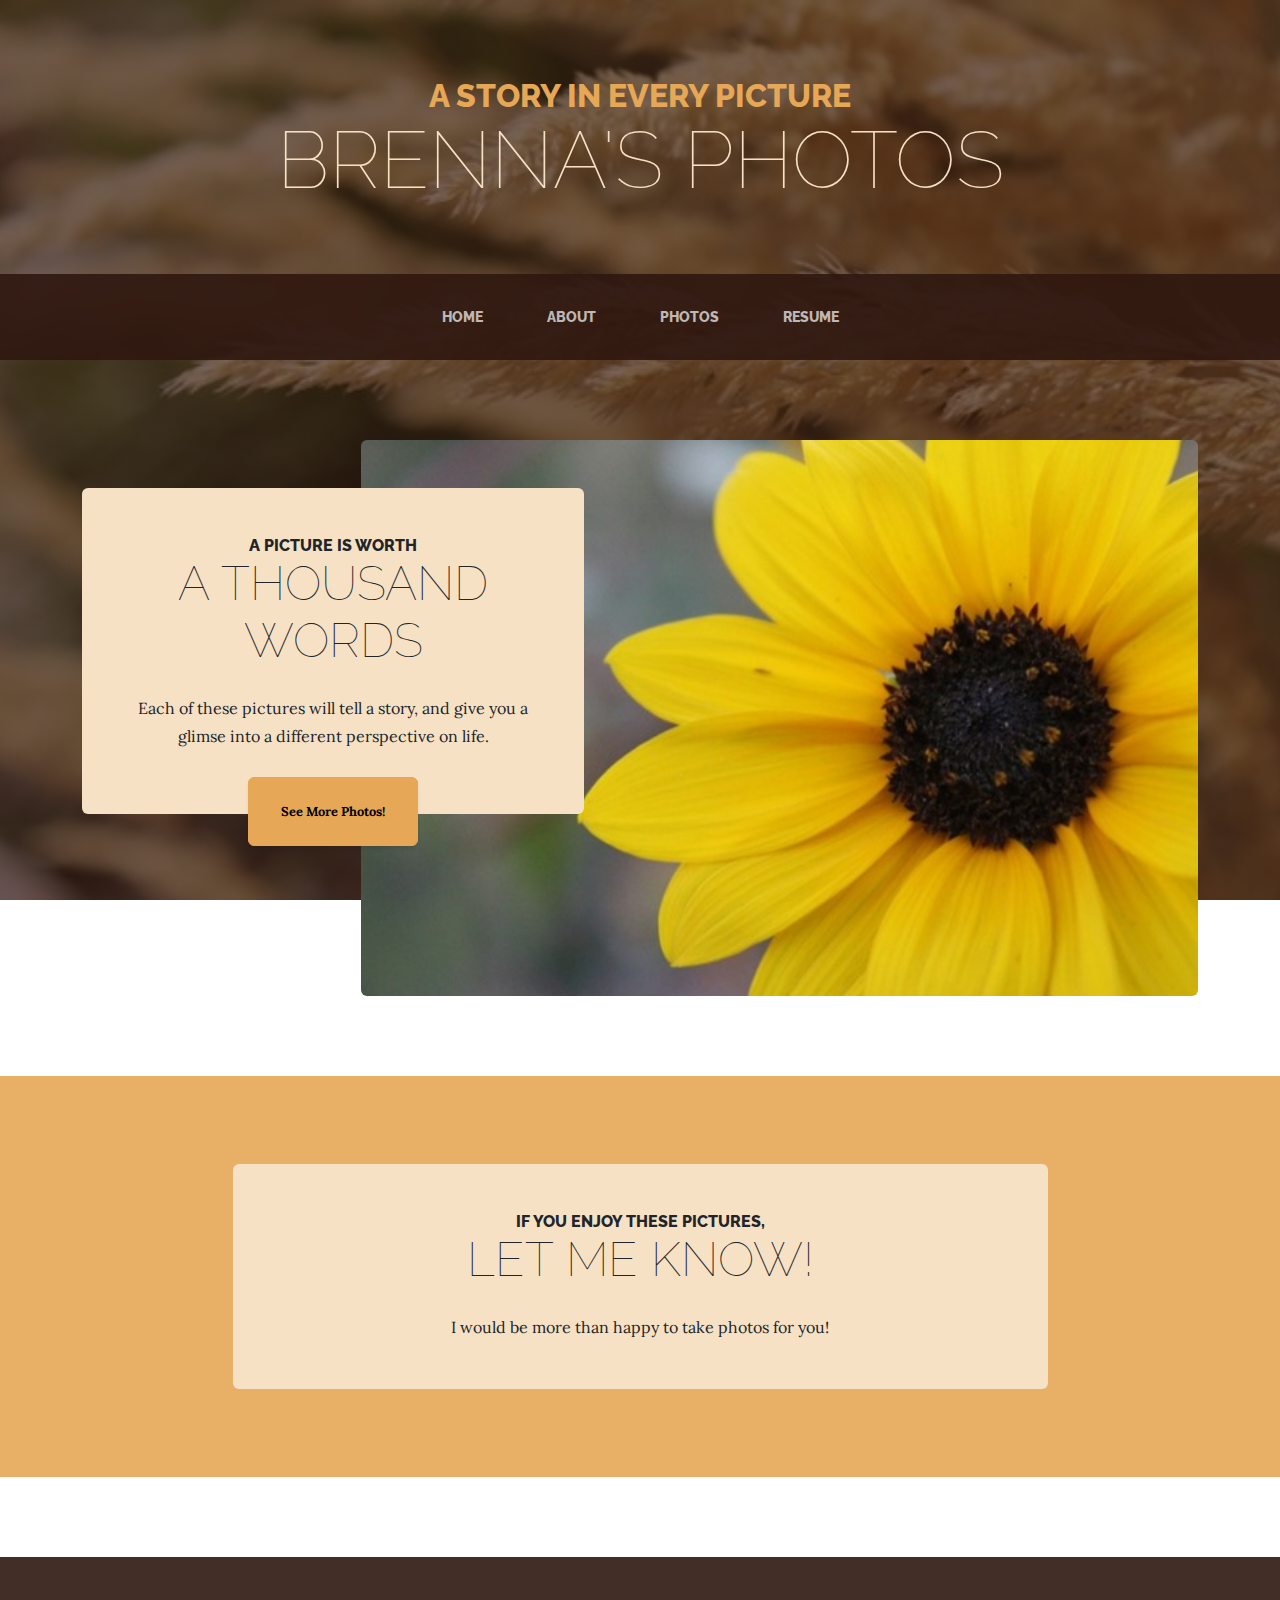
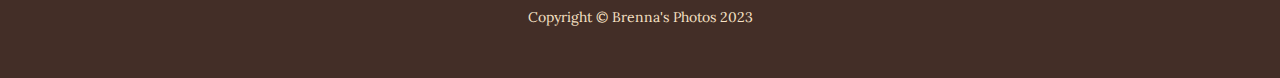
<file: index.html>
<!DOCTYPE html>
<html lang="en">
    <head>
        <meta charset="utf-8" />
        <meta name="viewport" content="width=device-width, initial-scale=1, shrink-to-fit=no" />
        <meta name="description" content="" />
        <meta name="author" content="" />
        <title>Brenna's Photos</title>
        <link rel="icon" type="image/x-icon" href="assets/favicon.ico" />
        <!-- Google fonts-->
        <link href="https://fonts.googleapis.com/css?family=Raleway:100,100i,200,200i,300,300i,400,400i,500,500i,600,600i,700,700i,800,800i,900,900i" rel="stylesheet" />
        <link href="https://fonts.googleapis.com/css?family=Lora:400,400i,700,700i" rel="stylesheet" />
        <!-- Core theme CSS (includes Bootstrap)-->
        <link href="css/styles.css" rel="stylesheet" />
    </head>
    <body>
        <header>
            <h1 class="site-heading text-center text-faded d-none d-lg-block">
                <span class="site-heading-upper text-primary mb-3">A Story in Every Picture</span>
                <span class="site-heading-lower">Brenna's Photos</span>
            </h1>
        </header>
        <!-- Navigation-->
        <nav class="navbar navbar-expand-lg navbar-dark py-lg-4" id="mainNav">
            <div class="container">
                <a class="navbar-brand text-uppercase fw-bold d-lg-none" href="index.html"></a>
                <button class="navbar-toggler" type="button" data-bs-toggle="collapse" data-bs-target="#navbarSupportedContent" aria-controls="navbarSupportedContent" aria-expanded="false" aria-label="Toggle navigation"><span class="navbar-toggler-icon"></span></button>
                <div class="collapse navbar-collapse" id="navbarSupportedContent">
                    <ul class="navbar-nav mx-auto">
                        <li class="nav-item px-lg-4"><a class="nav-link text-uppercase" href="index.html">Home</a></li>
                        <li class="nav-item px-lg-4"><a class="nav-link text-uppercase" href="about.html">About</a></li>
                        <li class="nav-item px-lg-4"><a class="nav-link text-uppercase" href="photos.html">Photos</a></li>
                        <li class="nav-item px-lg-4"><a class="nav-link text-uppercase" href="resume.html">Resume</a></li>
                    </ul>
                </div>
            </div>
        </nav>
        <section class="page-section clearfix">
            <div class="container">
                <div class="intro">
                    <img class="intro-img img-fluid mb-3 mb-lg-0 rounded" src="assets/img/intro.jpg" alt="Sunflower" />
                    <div class="intro-text left-0 text-center bg-faded p-5 rounded">
                        <h2 class="section-heading mb-4">
                            <span class="section-heading-upper">A Picture is Worth</span>
                            <span class="section-heading-lower">A Thousand Words</span>
                        </h2>
                        <p class="mb-3"> Each of these pictures will tell a story, and give you a glimse into a different perspective on life. </p>
                        <div class="intro-button mx-auto"><a class="btn btn-primary btn-xl" href="photos.html">See More Photos!</a></div>
                    </div>
                </div>
            </div>
        </section>
        <section class="page-section cta">
            <div class="container">
                <div class="row">
                    <div class="col-xl-9 mx-auto">
                        <div class="cta-inner bg-faded text-center rounded">
                            <h2 class="section-heading mb-4">
                                <span class="section-heading-upper">If you enjoy these pictures,</span>
                                <span class="section-heading-lower">Let Me Know!</span>
                            </h2>
                            <p class="mb-0">I would be more than happy to take photos for you!</p>
                        </div>
                    </div>
                </div>
            </div>
        </section>
        <footer class="footer text-faded text-center py-5">
            <div class="container"><p class="m-0 small">Copyright &copy; Brenna's Photos 2023</p></div>
        </footer>
        <!-- Bootstrap core JS-->
        <script src="https://cdn.jsdelivr.net/npm/bootstrap@5.2.3/dist/js/bootstrap.bundle.min.js"></script>
        <!-- Core theme JS-->
        <script src="js/scripts.js"></script>
    </body>
</html>
</file>
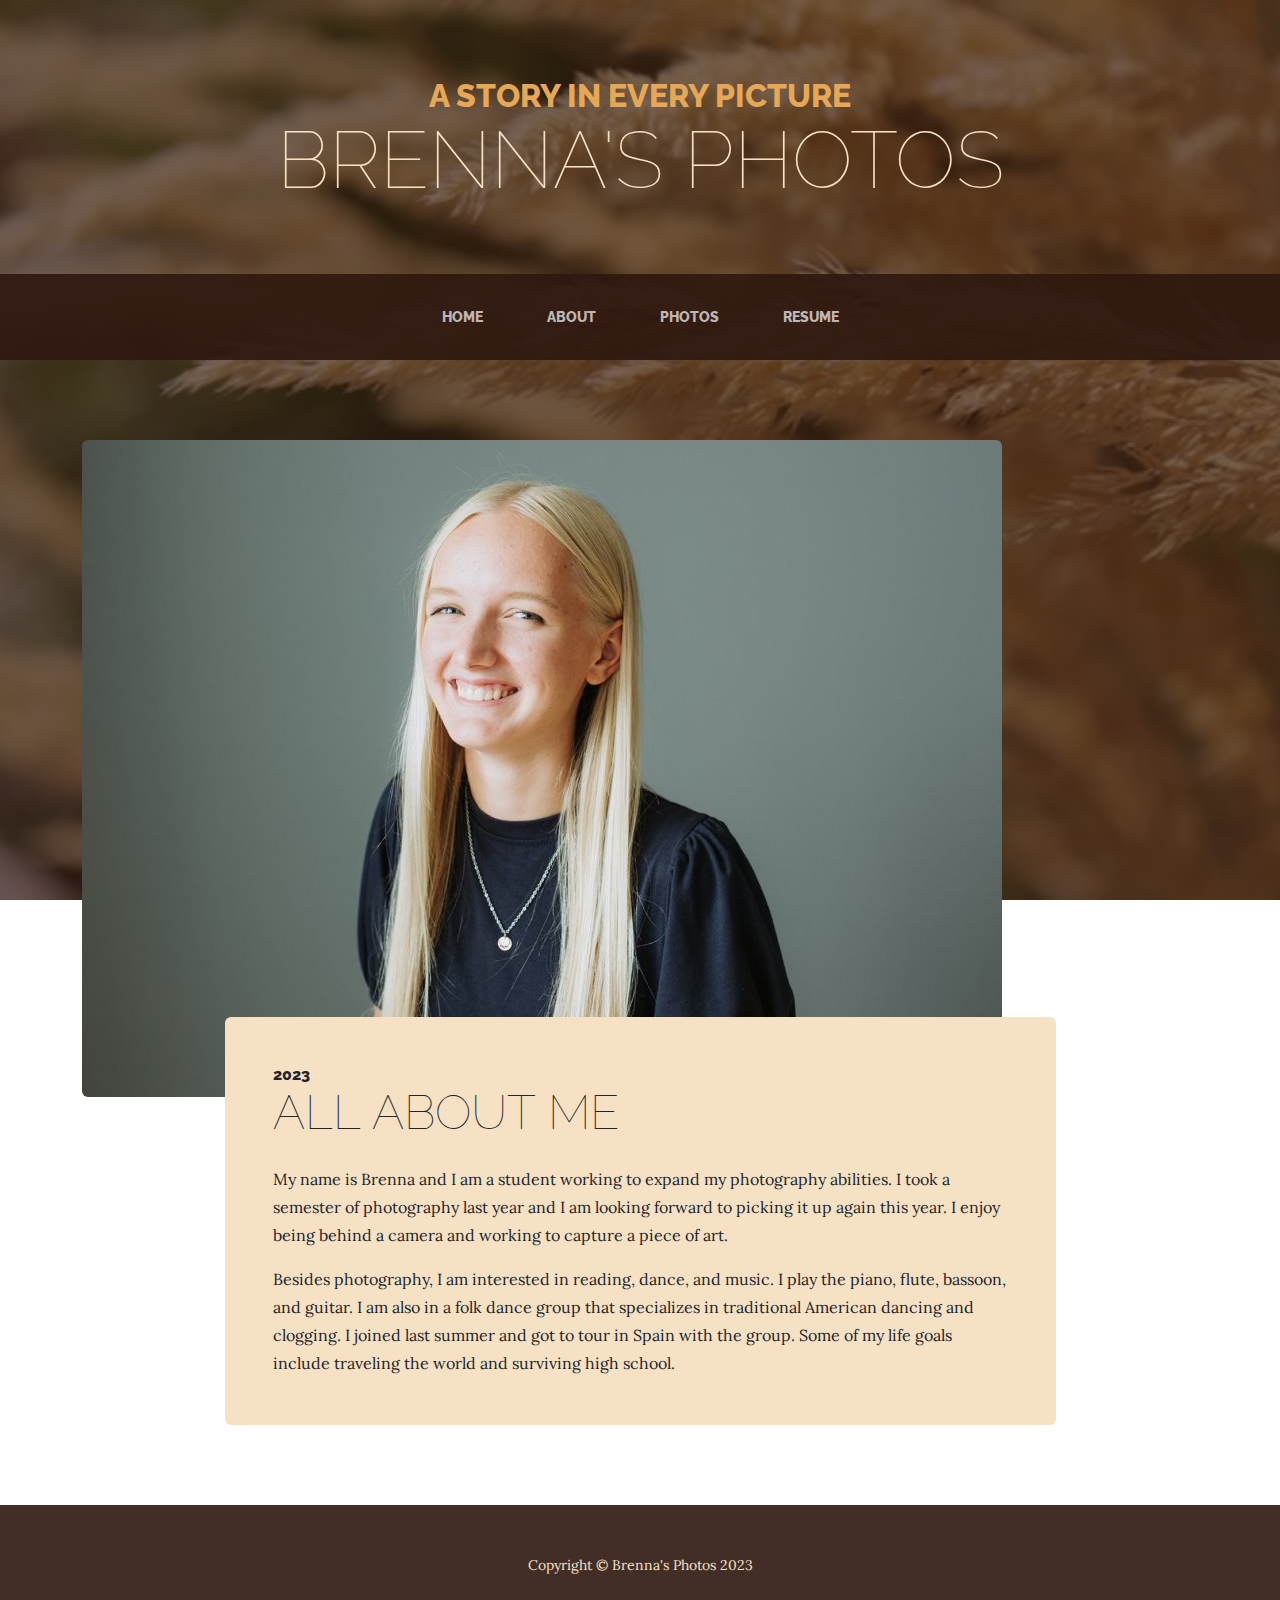
<file: about.html>
<!DOCTYPE html>
<html lang="en">
    <head>
        <meta charset="utf-8" />
        <meta name="viewport" content="width=device-width, initial-scale=1, shrink-to-fit=no" />
        <meta name="description" content="" />
        <meta name="author" content="" />
        <title>About</title>
        <link rel="icon" type="image/x-icon" href="assets/favicon.ico" />
        <!-- Google fonts-->
        <link href="https://fonts.googleapis.com/css?family=Raleway:100,100i,200,200i,300,300i,400,400i,500,500i,600,600i,700,700i,800,800i,900,900i" rel="stylesheet" />
        <link href="https://fonts.googleapis.com/css?family=Lora:400,400i,700,700i" rel="stylesheet" />
        <!-- Core theme CSS (includes Bootstrap)-->
        <link href="css/styles.css" rel="stylesheet" />
    </head>
    <body>
        <header>
            <h1 class="site-heading text-center text-faded d-none d-lg-block">
                <span class="site-heading-upper text-primary mb-3">A Story in Every Picture</span>
                <span class="site-heading-lower">Brenna's Photos</span>
            </h1>
        </header>
        <!-- Navigation-->
        <nav class="navbar navbar-expand-lg navbar-dark py-lg-4" id="mainNav">
            <div class="container">
                <a class="navbar-brand text-uppercase fw-bold d-lg-none" href="index.html"></a>
                <button class="navbar-toggler" type="button" data-bs-toggle="collapse" data-bs-target="#navbarSupportedContent" aria-controls="navbarSupportedContent" aria-expanded="false" aria-label="Toggle navigation"><span class="navbar-toggler-icon"></span></button>
                <div class="collapse navbar-collapse" id="navbarSupportedContent">
                    <ul class="navbar-nav mx-auto">
                        <li class="nav-item px-lg-4"><a class="nav-link text-uppercase" href="index.html">Home</a></li>
                        <li class="nav-item px-lg-4"><a class="nav-link text-uppercase" href="about.html">About</a></li>
                        <li class="nav-item px-lg-4"><a class="nav-link text-uppercase" href="photos.html">Photos</a></li>
                        <li class="nav-item px-lg-4"><a class="nav-link text-uppercase" href="resume.html">Resume</a></li>
                    </ul>
                </div>
            </div>
        </nav>
        <section class="page-section about-heading">
            <div class="container">
                <img class="img-fluid rounded about-heading-img mb-3 mb-lg-0" src="assets/img/about.jpg" alt="Brenna Young" />
                <div class="about-heading-content">
                    <div class="row">
                        <div class="col-xl-9 col-lg-10 mx-auto">
                            <div class="bg-faded rounded p-5">
                                <h2 class="section-heading mb-4">
                                    <span class="section-heading-upper">2023</span>
                                    <span class="section-heading-lower">All About Me</span>
                                </h2>
                                <p>My name is Brenna and I am a student working to expand my photography abilities. I took a semester of photography last year and I am looking forward to picking it up again this year. I enjoy being behind a camera and working to capture a piece of art.</p>
                                <p class="mb-0">
                                    Besides photography, I am interested in reading, dance, and music. I play the piano, flute, bassoon, and guitar. I am also in a folk dance group that specializes in traditional American dancing and clogging. I joined last summer and got to tour in Spain with the group. Some of my life goals include traveling the world and surviving high school.
                                </p>
                            </div>
                        </div>
                    </div>
                </div>
            </div>
        </section>
        <footer class="footer text-faded text-center py-5">
            <div class="container"><p class="m-0 small">Copyright &copy; Brenna's Photos 2023</p></div>
        </footer>
        <!-- Bootstrap core JS-->
        <script src="https://cdn.jsdelivr.net/npm/bootstrap@5.2.3/dist/js/bootstrap.bundle.min.js"></script>
        <!-- Core theme JS-->
        <script src="js/scripts.js"></script>
    </body>
</html>
</file>
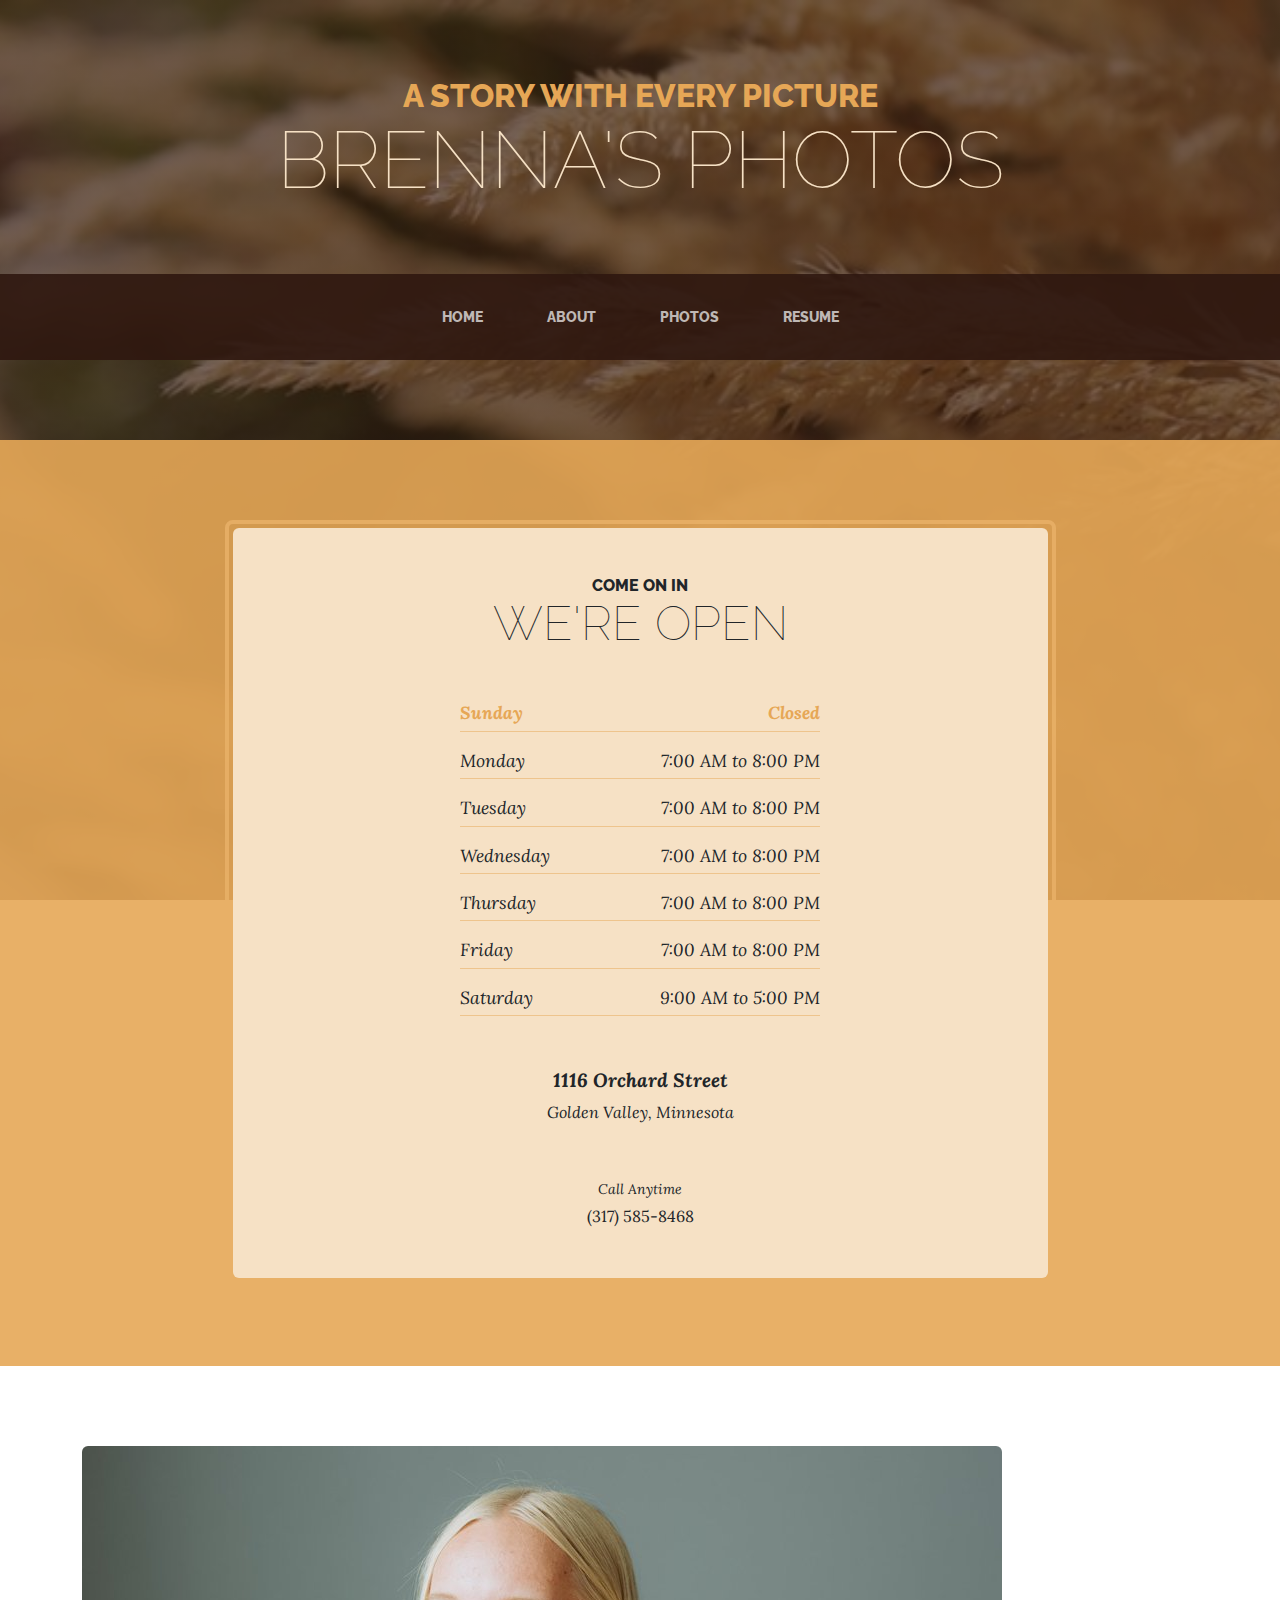
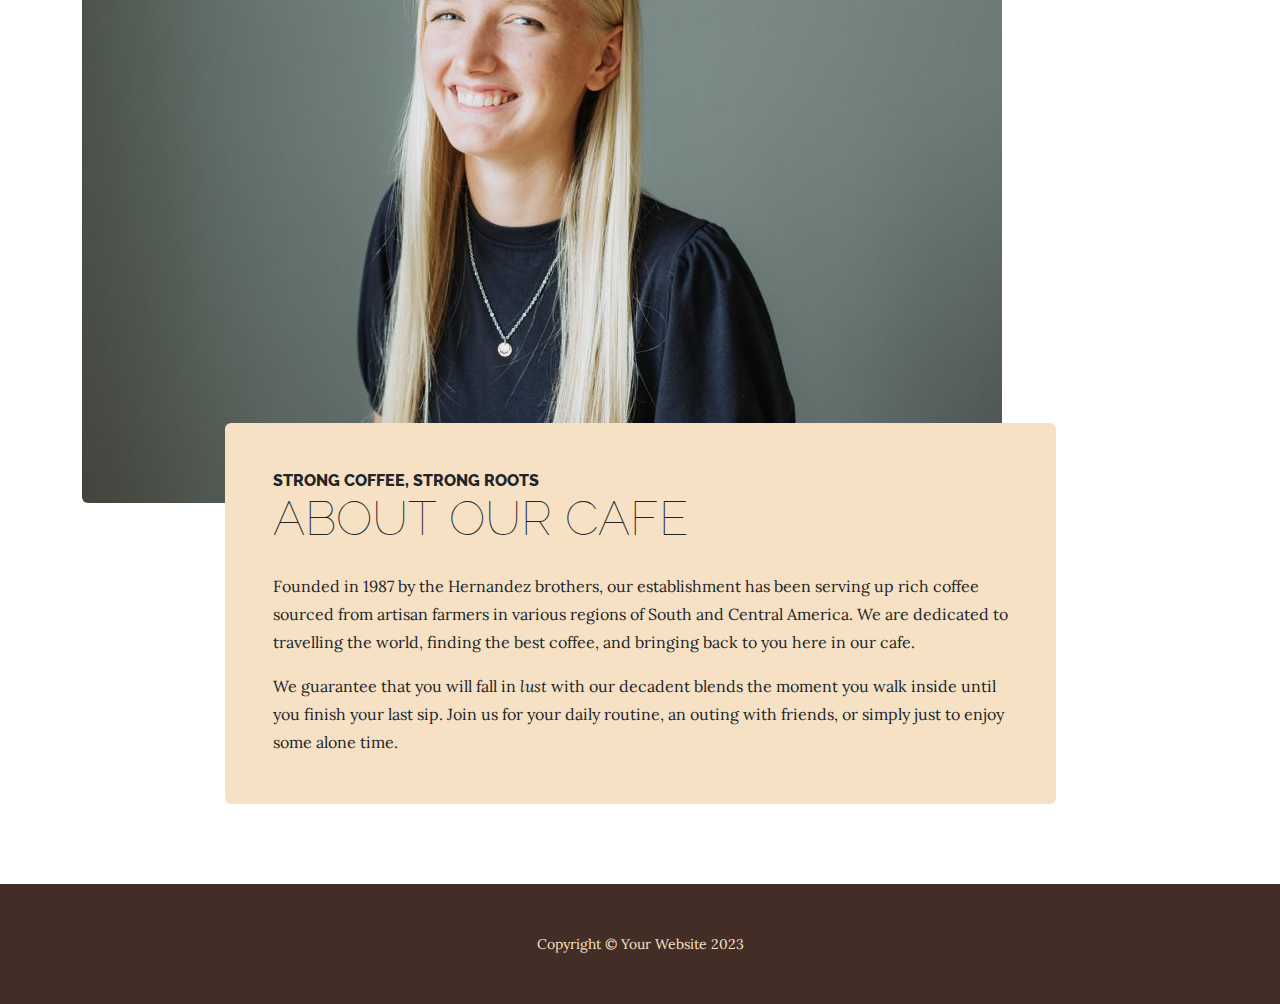
<file: other.html>
<!DOCTYPE html>
<html lang="en">
    <head>
        <meta charset="utf-8" />
        <meta name="viewport" content="width=device-width, initial-scale=1, shrink-to-fit=no" />
        <meta name="description" content="" />
        <meta name="author" content="" />
        <title>Brenna's Photos</title>
        <link rel="icon" type="image/x-icon" href="assets/favicon.ico" />
        <!-- Google fonts-->
        <link href="https://fonts.googleapis.com/css?family=Raleway:100,100i,200,200i,300,300i,400,400i,500,500i,600,600i,700,700i,800,800i,900,900i" rel="stylesheet" />
        <link href="https://fonts.googleapis.com/css?family=Lora:400,400i,700,700i" rel="stylesheet" />
        <!-- Core theme CSS (includes Bootstrap)-->
        <link href="css/styles.css" rel="stylesheet" />
    </head>
    <body>
        <header>
            <h1 class="site-heading text-center text-faded d-none d-lg-block">
                <span class="site-heading-upper text-primary mb-3">A Story with Every Picture</span>
                <span class="site-heading-lower">Brenna's Photos</span>
            </h1>
        </header>
        <!-- Navigation-->
        <nav class="navbar navbar-expand-lg navbar-dark py-lg-4" id="mainNav">
            <div class="container">
                <a class="navbar-brand text-uppercase fw-bold d-lg-none" href="index.html">Start Bootstrap</a>
                <button class="navbar-toggler" type="button" data-bs-toggle="collapse" data-bs-target="#navbarSupportedContent" aria-controls="navbarSupportedContent" aria-expanded="false" aria-label="Toggle navigation"><span class="navbar-toggler-icon"></span></button>
                <div class="collapse navbar-collapse" id="navbarSupportedContent">
                    <ul class="navbar-nav mx-auto">
                        <li class="nav-item px-lg-4"><a class="nav-link text-uppercase" href="index.html">Home</a></li>
                        <li class="nav-item px-lg-4"><a class="nav-link text-uppercase" href="about.html">About</a></li>
                        <li class="nav-item px-lg-4"><a class="nav-link text-uppercase" href="photos.html">Photos</a></li>
                        <li class="nav-item px-lg-4"><a class="nav-link text-uppercase" href="resume.html">Resume</a></li>
                    </ul>
                </div>
            </div>
        </nav>
        <section class="page-section cta">
            <div class="container">
                <div class="row">
                    <div class="col-xl-9 mx-auto">
                        <div class="cta-inner bg-faded text-center rounded">
                            <h2 class="section-heading mb-5">
                                <span class="section-heading-upper">Come On In</span>
                                <span class="section-heading-lower">We're Open</span>
                            </h2>
                            <ul class="list-unstyled list-hours mb-5 text-left mx-auto">
                                <li class="list-unstyled-item list-hours-item d-flex">
                                    Sunday
                                    <span class="ms-auto">Closed</span>
                                </li>
                                <li class="list-unstyled-item list-hours-item d-flex">
                                    Monday
                                    <span class="ms-auto">7:00 AM to 8:00 PM</span>
                                </li>
                                <li class="list-unstyled-item list-hours-item d-flex">
                                    Tuesday
                                    <span class="ms-auto">7:00 AM to 8:00 PM</span>
                                </li>
                                <li class="list-unstyled-item list-hours-item d-flex">
                                    Wednesday
                                    <span class="ms-auto">7:00 AM to 8:00 PM</span>
                                </li>
                                <li class="list-unstyled-item list-hours-item d-flex">
                                    Thursday
                                    <span class="ms-auto">7:00 AM to 8:00 PM</span>
                                </li>
                                <li class="list-unstyled-item list-hours-item d-flex">
                                    Friday
                                    <span class="ms-auto">7:00 AM to 8:00 PM</span>
                                </li>
                                <li class="list-unstyled-item list-hours-item d-flex">
                                    Saturday
                                    <span class="ms-auto">9:00 AM to 5:00 PM</span>
                                </li>
                            </ul>
                            <p class="address mb-5">
                                <em>
                                    <strong>1116 Orchard Street</strong>
                                    <br />
                                    Golden Valley, Minnesota
                                </em>
                            </p>
                            <p class="mb-0">
                                <small><em>Call Anytime</em></small>
                                <br />
                                (317) 585-8468
                            </p>
                        </div>
                    </div>
                </div>
            </div>
        </section>
        <section class="page-section about-heading">
            <div class="container">
                <img class="img-fluid rounded about-heading-img mb-3 mb-lg-0" src="assets/img/about.jpg" alt="..." />
                <div class="about-heading-content">
                    <div class="row">
                        <div class="col-xl-9 col-lg-10 mx-auto">
                            <div class="bg-faded rounded p-5">
                                <h2 class="section-heading mb-4">
                                    <span class="section-heading-upper">Strong Coffee, Strong Roots</span>
                                    <span class="section-heading-lower">About Our Cafe</span>
                                </h2>
                                <p>Founded in 1987 by the Hernandez brothers, our establishment has been serving up rich coffee sourced from artisan farmers in various regions of South and Central America. We are dedicated to travelling the world, finding the best coffee, and bringing back to you here in our cafe.</p>
                                <p class="mb-0">
                                    We guarantee that you will fall in
                                    <em>lust</em>
                                    with our decadent blends the moment you walk inside until you finish your last sip. Join us for your daily routine, an outing with friends, or simply just to enjoy some alone time.
                                </p>
                            </div>
                        </div>
                    </div>
                </div>
            </div>
        </section>
        <footer class="footer text-faded text-center py-5">
            <div class="container"><p class="m-0 small">Copyright &copy; Your Website 2023</p></div>
        </footer>
        <!-- Bootstrap core JS-->
        <script src="https://cdn.jsdelivr.net/npm/bootstrap@5.2.3/dist/js/bootstrap.bundle.min.js"></script>
        <!-- Core theme JS-->
        <script src="js/scripts.js"></script>
    </body>
</html>
</file>
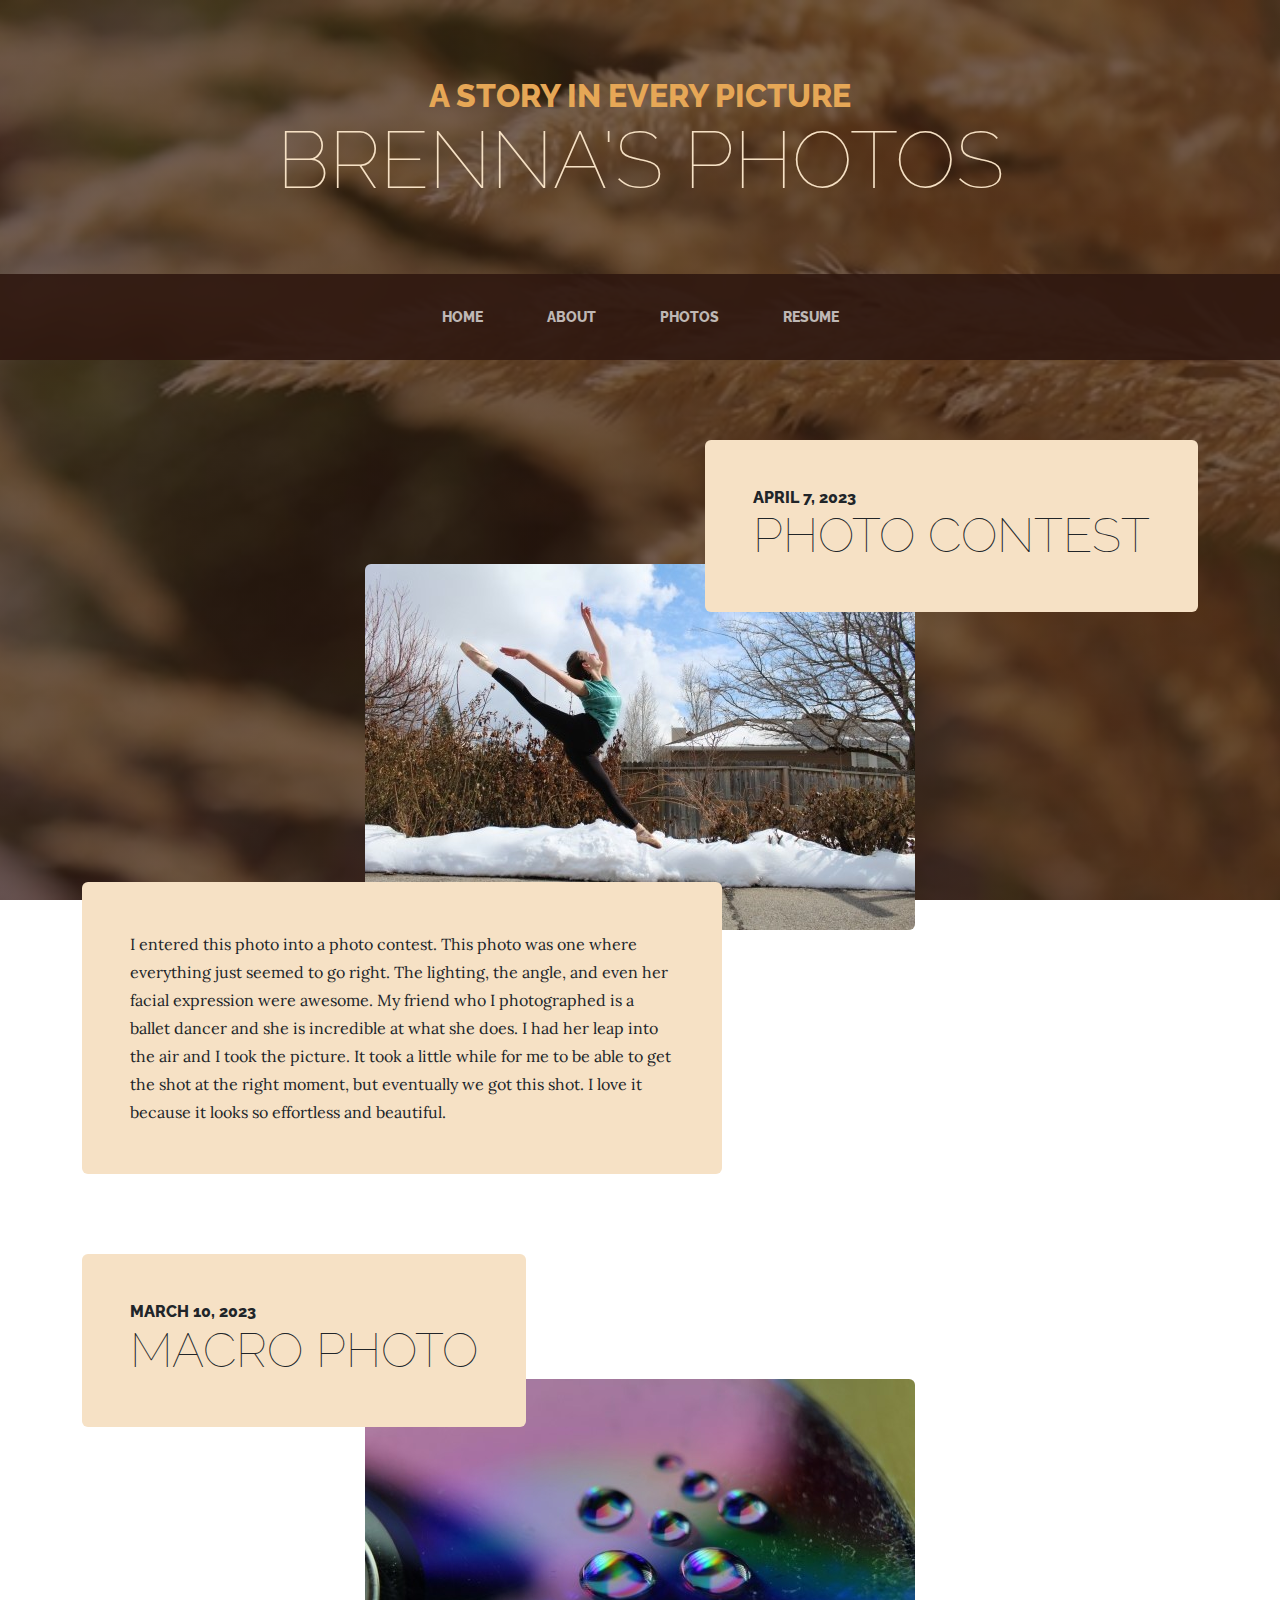
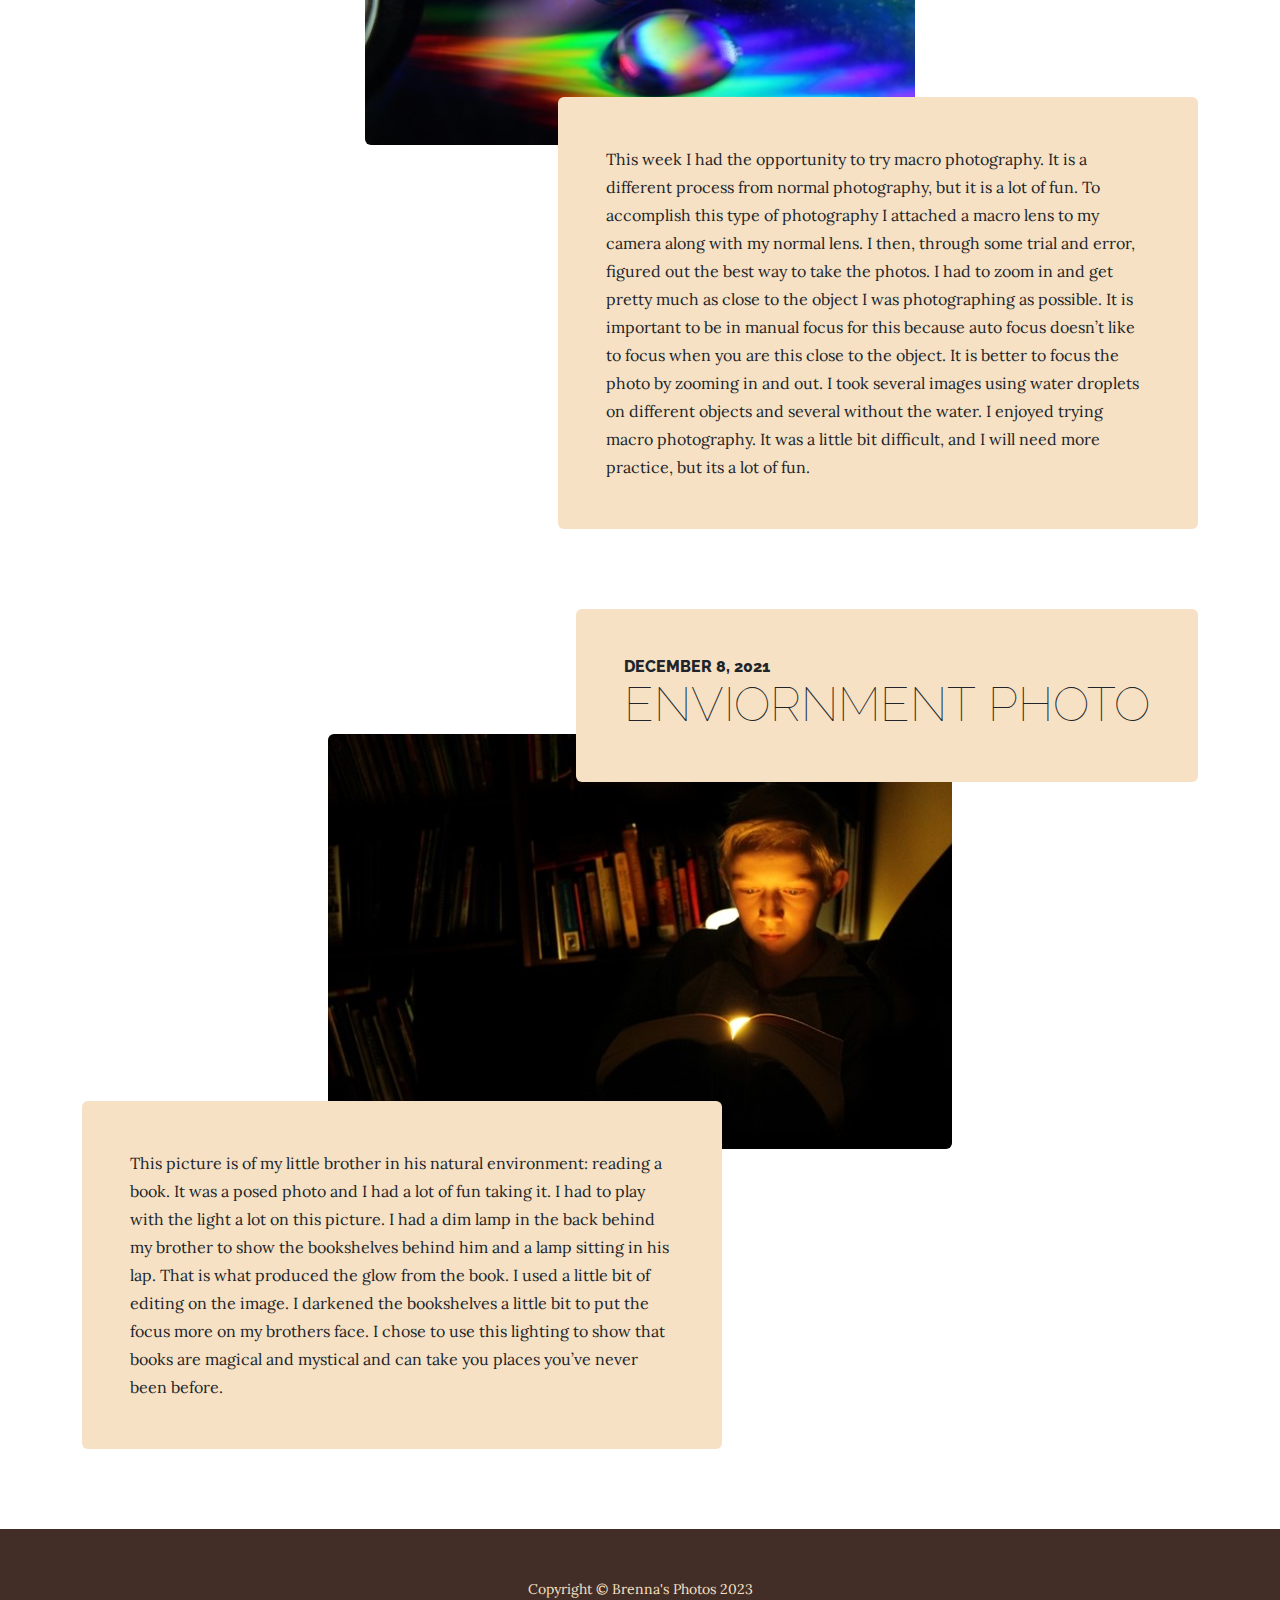
<file: photos.html>
<!DOCTYPE html>
<html lang="en">
    <head>
        <meta charset="utf-8" />
        <meta name="viewport" content="width=device-width, initial-scale=1, shrink-to-fit=no" />
        <meta name="description" content="" />
        <meta name="author" content="" />
        <title>Photos</title>
        <link rel="icon" type="image/x-icon" href="assets/favicon.ico" />
        <!-- Google fonts-->
        <link href="https://fonts.googleapis.com/css?family=Raleway:100,100i,200,200i,300,300i,400,400i,500,500i,600,600i,700,700i,800,800i,900,900i" rel="stylesheet" />
        <link href="https://fonts.googleapis.com/css?family=Lora:400,400i,700,700i" rel="stylesheet" />
        <!-- Core theme CSS (includes Bootstrap)-->
        <link href="css/styles.css" rel="stylesheet" />
    </head>
    <body>
        <header>
            <h1 class="site-heading text-center text-faded d-none d-lg-block">
                <span class="site-heading-upper text-primary mb-3">A Story in Every Picture</span>
                <span class="site-heading-lower">Brenna's Photos</span>
            </h1>
        </header>
        <!-- Navigation-->
        <nav class="navbar navbar-expand-lg navbar-dark py-lg-4" id="mainNav">
            <div class="container">
                <a class="navbar-brand text-uppercase fw-bold d-lg-none" href="index.html">Start Bootstrap</a>
                <button class="navbar-toggler" type="button" data-bs-toggle="collapse" data-bs-target="#navbarSupportedContent" aria-controls="navbarSupportedContent" aria-expanded="false" aria-label="Toggle navigation"><span class="navbar-toggler-icon"></span></button>
                <div class="collapse navbar-collapse" id="navbarSupportedContent">
                    <ul class="navbar-nav mx-auto">
                        <li class="nav-item px-lg-4"><a class="nav-link text-uppercase" href="index.html">Home</a></li>
                        <li class="nav-item px-lg-4"><a class="nav-link text-uppercase" href="about.html">About</a></li>
                        <li class="nav-item px-lg-4"><a class="nav-link text-uppercase" href="photos.html">Photos</a></li>
                        <li class="nav-item px-lg-4"><a class="nav-link text-uppercase" href="resume.html">Resume</a></li>
                    </ul>
                </div>
            </div>
        </nav>
        <section class="page-section">
            <div class="container">
                <div class="product-item">
                    <div class="product-item-title d-flex">
                        <div class="bg-faded p-5 d-flex ms-auto rounded">
                            <h2 class="section-heading mb-0">
                                <span class="section-heading-upper">April 7, 2023</span>
                                <span class="section-heading-lower">Photo Contest</span>
                            </h2>
                        </div>
                    </div>
                    <img class="product-item-img mx-auto d-flex rounded img-fluid mb-3 mb-lg-0" src="assets/img/products-01.jpg" alt="Girl Leaping" />
                    <div class="product-item-description d-flex me-auto">
                        <div class="bg-faded p-5 rounded"><p class="mb-0">I entered this photo into a photo contest. This photo was one where everything just seemed to go right. The lighting, the angle, and even her facial expression were awesome. My friend who I photographed is a ballet dancer and she is incredible at what she does. I had her leap into the air and I took the picture. It took a little while for me to be able to get the shot at the right moment, but eventually we got this shot. I love it because it looks so effortless and beautiful.</p></div>
                    </div>
                </div>
            </div>
        </section>
        <section class="page-section">
            <div class="container">
                <div class="product-item">
                    <div class="product-item-title d-flex">
                        <div class="bg-faded p-5 d-flex me-auto rounded">
                            <h2 class="section-heading mb-0">
                                <span class="section-heading-upper">March 10, 2023</span>
                                <span class="section-heading-lower">Macro Photo</span>
                            </h2>
                        </div>
                    </div>
                    <img class="product-item-img mx-auto d-flex rounded img-fluid mb-3 mb-lg-0" src="assets/img/products-02.jpg" alt="Water Droplets" />
                    <div class="product-item-description d-flex ms-auto">
                        <div class="bg-faded p-5 rounded"><p class="mb-0">This week I had the opportunity to try macro photography. It is a different process from normal photography, but it is a lot of fun. To accomplish this type of photography I attached a macro lens to my camera along with my normal lens. I then, through some trial and error, figured out the best way to take the photos. I had to zoom in and get pretty much as close to the object I was photographing as possible. It is important to be in manual focus for this because auto focus doesn’t like to focus when you are this close to the object. It is better to focus the photo by zooming in and out. I took several images using water droplets on different objects and several without the water. I enjoyed trying macro photography. It was a little bit difficult, and I will need more practice, but its a lot of fun.</p></div>
                    </div>
                </div>
            </div>
        </section>
        <section class="page-section">
            <div class="container">
                <div class="product-item">
                    <div class="product-item-title d-flex">
                        <div class="bg-faded p-5 d-flex ms-auto rounded">
                            <h2 class="section-heading mb-0">
                                <span class="section-heading-upper">December 8, 2021</span>
                                <span class="section-heading-lower">Enviornment Photo</span>
                            </h2>
                        </div>
                    </div>
                    <img class="product-item-img mx-auto d-flex rounded img-fluid mb-3 mb-lg-0" src="assets/img/products-03.jpg" alt="Boy Reading with Light" />
                    <div class="product-item-description d-flex me-auto">
                        <div class="bg-faded p-5 rounded"><p class="mb-0">This picture is of my little brother in his natural environment: reading a book. It was a posed photo and I had a lot of fun taking it. I had to play with the light a lot on this picture. I had a dim lamp in the back behind my brother to show the bookshelves behind him and a lamp sitting in his lap. That is what produced the glow from the book. I used a little bit of editing on the image. I darkened the bookshelves a little bit to put the focus more on my brothers face. I chose to use this lighting to show that books are magical and mystical and can take you places you’ve never been before.</p></div>
                    </div>
                </div>
            </div>
        </section>
        <footer class="footer text-faded text-center py-5">
            <div class="container"><p class="m-0 small">Copyright &copy; Brenna's Photos 2023</p></div>
        </footer>
        <!-- Bootstrap core JS-->
        <script src="https://cdn.jsdelivr.net/npm/bootstrap@5.2.3/dist/js/bootstrap.bundle.min.js"></script>
        <!-- Core theme JS-->
        <script src="js/scripts.js"></script>
    </body>
</html>
</file>
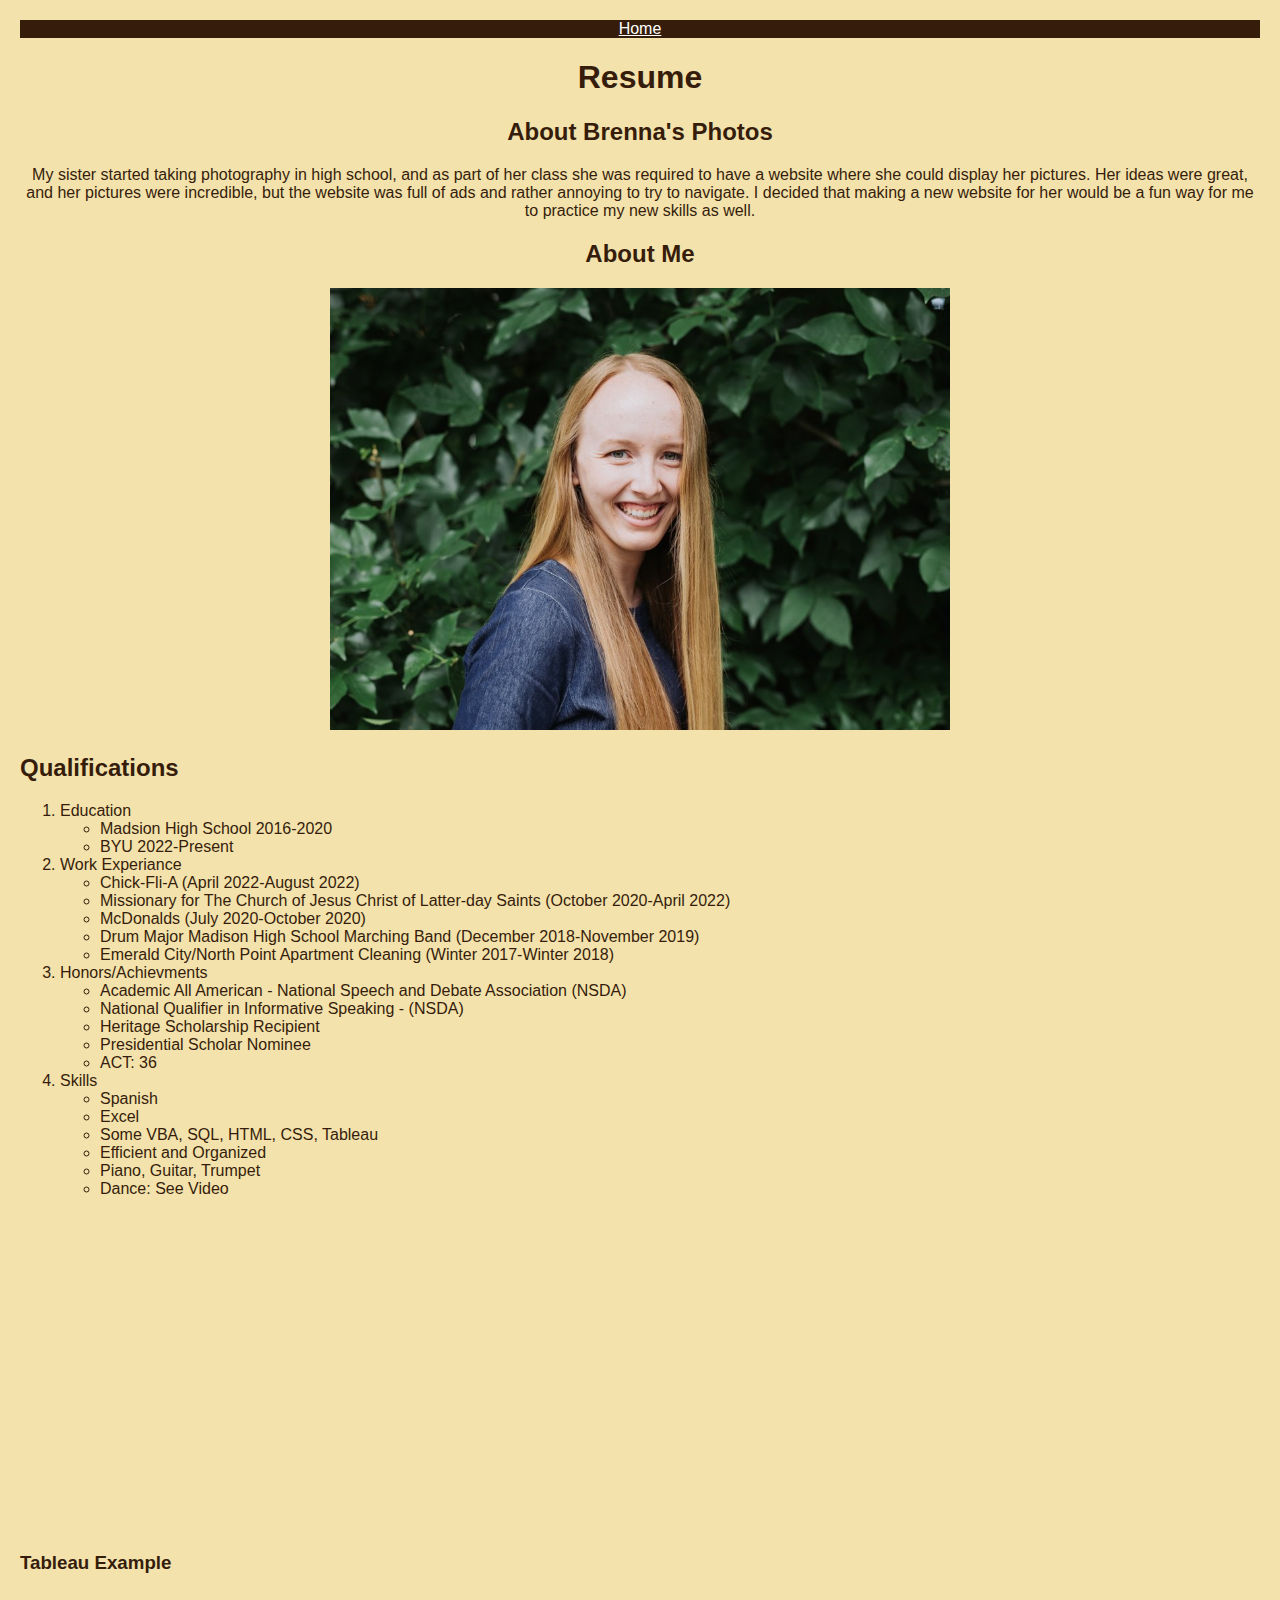
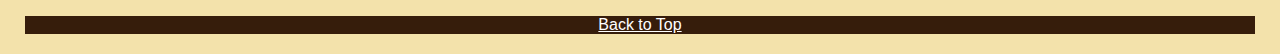
<file: resume.html>
<!DOCTYPE html>
<html lang="en">
<head>
    <meta charset="UTF-8">
    <meta http-equiv="X-UA-Compatible" content="IE=edge">
    <meta name="viewport" content="width=device-width, initial-scale=1.0">
    <title>Brenna's Photos</title>
    <link rel="stylesheet" href="css/mystyles.css">
</head>
<body>
    <header>
        <a href="index.html">Home</a>
    </header>
        <h1>Resume</h1>
        <h2>About Brenna's Photos</h2>
        <p>My sister started taking photography in high school, and as part of her class she was required to have a website where she could display her pictures. Her ideas were great, and her pictures were incredible, but the website was full of ads and rather annoying to try to navigate. I decided that making a new website for her would be a fun way for me to practice my new skills as well.</p>
        <h2>About Me</h2>
        <img src="assets/img/Anna3.jpg" alt="Photo of Me" width="50%">
    <main>
        <h2>Qualifications</h2>
        <ol>
            <li>Education</li>
                <ul>
                    <li>Madsion High School 2016-2020</li>
                    <li> BYU 2022-Present</li>
                </ul>
            <li>Work Experiance</li>
                <ul>
                    <li>Chick-Fli-A (April 2022-August 2022)</li>
                    <li>Missionary for The Church of Jesus Christ of Latter-day Saints (October 2020-April 2022)</li>
                    <li>McDonalds (July 2020-October 2020)</li>
                    <li>Drum Major Madison High School Marching Band (December 2018-November 2019)</li>
                    <li>Emerald City/North Point Apartment Cleaning (Winter 2017-Winter 2018)</li>
                </ul>
            <li>Honors/Achievments</li>
                <ul>
                    <li>Academic All American - National Speech and Debate Association (NSDA)</li>
                    <li>National Qualifier in Informative Speaking - (NSDA)</li>
                    <li>Heritage Scholarship Recipient</li> 
                    <li>Presidential Scholar Nominee</li>
                    <li>ACT: 36</li>
                </ul>
            <li>Skills</li>
                <ul>
                    <li>Spanish</li>
                    <li>Excel</li>
                    <li>Some VBA, SQL, HTML, CSS, Tableau</li>
                    <li>Efficient and Organized</li>
                    <li>Piano, Guitar, Trumpet</li>
                    <li>Dance: See Video</li>
                </ul>
        </ol>
        <iframe width="560" height="315" src="https://www.youtube.com/embed/_xr8_0HuuAs" title="YouTube video player" frameborder="0" allow="accelerometer; autoplay; clipboard-write; encrypted-media; gyroscope; picture-in-picture; web-share" allowfullscreen></iframe>
        <h3>Tableau Example</h3>
        <div class='tableauPlaceholder' id='viz1682105876860' style='position: relative'><noscript><a href='#'><img alt='Tablaeu' src='https:&#47;&#47;public.tableau.com&#47;static&#47;images&#47;TA&#47;TABLEAUCHARTCATALOGUE&#47;1&#47;1_rss.png' style='border: none' /></a></noscript><object class='tableauViz'  style='display:none;'><param name='host_url' value='https%3A%2F%2Fpublic.tableau.com%2F' /> <param name='embed_code_version' value='3' /> <param name='site_root' value='' /><param name='name' value='TABLEAUCHARTCATALOGUE&#47;1' /><param name='tabs' value='no' /><param name='toolbar' value='yes' /><param name='static_image' value='https:&#47;&#47;public.tableau.com&#47;static&#47;images&#47;TA&#47;TABLEAUCHARTCATALOGUE&#47;1&#47;1.png' /> <param name='animate_transition' value='yes' /><param name='display_static_image' value='yes' /><param name='display_spinner' value='yes' /><param name='display_overlay' value='yes' /><param name='display_count' value='yes' /><param name='language' value='en-US' /></object></div>                <script type='text/javascript'>                    var divElement = document.getElementById('viz1682105876860');                    var vizElement = divElement.getElementsByTagName('object')[0]; if ( divElement.offsetWidth > 800 ) { vizElement.style.minWidth='1220px';vizElement.style.maxWidth='1320px';vizElement.style.width='100%';vizElement.style.minHeight='587px';vizElement.style.maxHeight='987px';vizElement.style.height=(divElement.offsetWidth*0.75)+'px';} else if ( divElement.offsetWidth > 500 ) { vizElement.style.minWidth='1220px';vizElement.style.maxWidth='1320px';vizElement.style.width='100%';vizElement.style.minHeight='587px';vizElement.style.maxHeight='987px';vizElement.style.height=(divElement.offsetWidth*0.75)+'px';} else { vizElement.style.width='100%';vizElement.style.height='2927px';}                     var scriptElement = document.createElement('script'); scriptElement.src = 'https://public.tableau.com/javascripts/api/viz_v1.js'; vizElement.parentNode.insertBefore(scriptElement, vizElement); </script>
    </main>
    <br>
    <footer>
        <a href="#top">Back to Top</a>
        <br>
    </footer>
</body>
</html>
</file>
<file: css/mystyles.css>
body{
    background-color:rgb(243, 226, 171);
    color:rgb(54, 29, 11);
    text-align: center;
    font-family:Verdana, Geneva, Tahoma, sans-serif;
    margin: 20px;
}
header{
    background-color: rgb(54, 29, 11);
}
main{
    text-align: left;
    font-size: medium;
}
footer{
    background-color: rgb(54, 29, 11);
    margin: 5px;
}
a{
    color: white;
}
</file>
